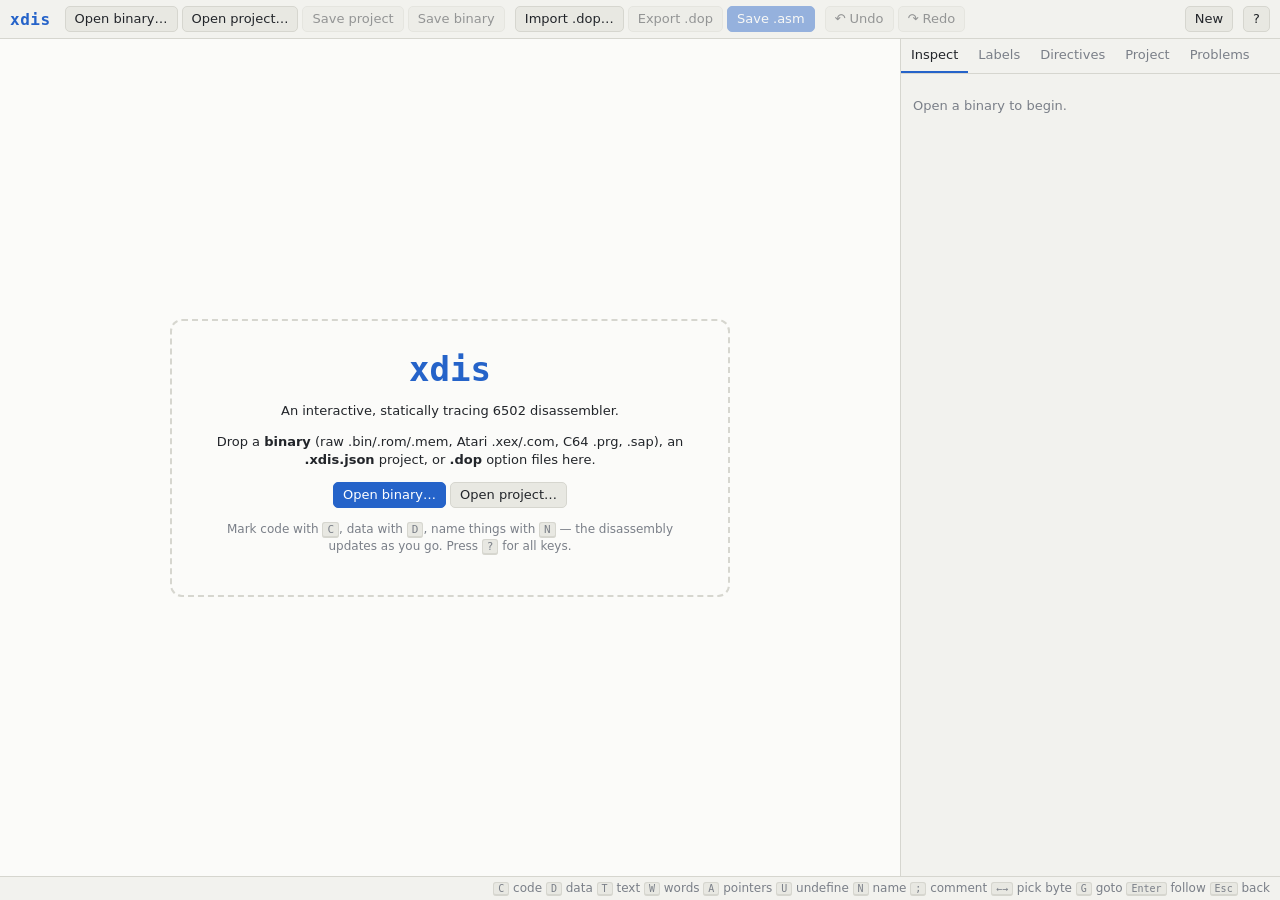
<file: index.html>
<!doctype html>
<html lang="en">
<head>
<meta charset="utf-8">
<meta name="viewport" content="width=device-width, initial-scale=1">
<title>xdis — interactive 6502 disassembler</title>
<link rel="stylesheet" href="css/xdis.css">
</head>
<body>
<header class="toolbar">
  <div class="brand" title="Interactive statically tracing 6502 disassembler">xdis</div>
  <div class="group">
    <button id="btn-open-bin" title="Open a binary: raw, Atari XEX, C64 PRG, SAP">Open binary…</button>
    <button id="btn-open-proj" title="Open an .xdis.json project">Open project…</button>
    <button id="btn-save-proj" title="Save project (Ctrl+S)">Save project</button>
    <button id="btn-save-bin" title="Save the original binary, e.g. one embedded in a project">Save binary</button>
  </div>
  <div class="group">
    <button id="btn-import-dop" title="Merge directives from dis option files (.dop)">Import .dop…</button>
    <button id="btn-export-dop" title="Save as a dis option file usable by the CLI">Export .dop</button>
    <button id="btn-save-asm" class="primary" title="Save the generated assembly (Ctrl+Shift+S)">Save .asm</button>
  </div>
  <div class="group">
    <button id="btn-undo" title="Undo (Ctrl+Z)">↶ Undo</button>
    <button id="btn-redo" title="Redo (Ctrl+Y)">↷ Redo</button>
  </div>
  <div class="spacer"></div>
  <div id="file-info" class="file-info"></div>
  <button id="btn-new" title="Close this project and start over">New</button>
  <button id="btn-help" title="Keyboard shortcuts (?)">?</button>
</header>

<main>
  <section class="center">
    <canvas id="map" title="Memory map — click to jump"></canvas>
    <div id="findbar" class="findbar" hidden>
      <input id="find-input" type="text" placeholder="Find in source" spellcheck="false" autocomplete="off">
      <button id="find-case" class="toggle" title="Match case">Aa</button>
      <button id="find-regex" class="toggle" title="Regular expression">.*</button>
      <span id="find-count" class="dim"></span>
      <button id="find-prev" title="Previous match (Shift+Enter, Shift+F3)">↑</button>
      <button id="find-next" title="Next match (Enter, F3)">↓</button>
      <button id="find-close" title="Close (Esc)">×</button>
    </div>
    <div id="listwrap">
      <div id="listing" tabindex="0">
        <div id="spacer"></div>
        <div id="rows"></div>
      </div>
      <div id="vbar" aria-hidden="true"><div id="vbar-spacer"></div></div>
    </div>
    <div id="empty" class="empty">
      <div class="drop">
        <h1>xdis</h1>
        <p>An interactive, statically tracing 6502 disassembler.</p>
        <p>Drop a <b>binary</b> (raw .bin/.rom/.mem, Atari .xex/.com, C64 .prg, .sap),
          an <b>.xdis.json</b> project, or <b>.dop</b> option files here.</p>
        <p><button id="btn-open-bin2" class="primary">Open binary…</button>
           <button id="btn-open-proj2">Open project…</button></p>
        <p class="hint">Mark code with <kbd>C</kbd>, data with <kbd>D</kbd>, name things with <kbd>N</kbd> —
          the disassembly updates as you go. Press <kbd>?</kbd> for all keys.</p>
      </div>
    </div>
  </section>

  <aside class="side">
    <nav class="tabs">
      <button data-tab="inspect" class="on">Inspect</button>
      <button data-tab="labels">Labels</button>
      <button data-tab="directives">Directives</button>
      <button data-tab="project">Project</button>
      <button data-tab="problems">Problems <span id="problem-count" class="badge" hidden></span><span id="suggest-count" class="badge suggest" hidden title="Suggestions"></span></button>
    </nav>
    <div class="panel" id="tab-inspect"></div>
    <div class="panel" id="tab-labels" hidden>
      <input id="label-filter" type="search" placeholder="Filter labels…" autocomplete="off">
      <div class="label-kinds">
        <label><input type="checkbox" id="lf-user" checked> named</label>
        <label><input type="checkbox" id="lf-auto" checked> auto</label>
        <label><input type="checkbox" id="lf-ext" checked> external</label>
      </div>
      <div id="label-list" class="list"></div>
    </div>
    <div class="panel" id="tab-directives" hidden>
      <h3>Symbol sets</h3>
      <div id="symbol-sets"></div>
      <p><button id="btn-add-include">Add symbol .dop…</button></p>
      <h3>Directives <span id="dir-count" class="dim"></span></h3>
      <input id="dir-add" type="text" placeholder="Add: code start=$2000 · data tbl=$3000+FF · …" autocomplete="off" spellcheck="false">
      <input id="dir-filter" type="search" placeholder="Filter directives…" autocomplete="off">
      <label class="dim" title="Directives that can be removed together without changing which bytes are traced as code"><input type="checkbox" id="dir-unneeded"> Only show directives not needed for tracing</label>
      <p id="prune-row" hidden><button id="btn-prune" class="small" title="Remove every directive tagged &quot;no effect&quot;: code and data directives without a name that tracing finds anyway">Remove directives with no effect</button></p>
      <div id="dir-list" class="list mono"></div>
    </div>
    <div class="panel" id="tab-project" hidden></div>
    <div class="panel" id="tab-problems" hidden><div id="problem-list" class="list"></div></div>
  </aside>
</main>

<footer class="status">
  <span id="status-pos"></span>
  <span id="status-msg"></span>
  <span class="keys"><kbd>C</kbd> code <kbd>D</kbd> data <kbd>T</kbd> text <kbd>W</kbd> words
    <kbd>A</kbd> pointers <kbd>U</kbd> undefine <kbd>N</kbd> name <kbd>;</kbd> comment
    <kbd>←→</kbd> pick byte <kbd>G</kbd> goto <kbd>Enter</kbd> follow <kbd>Esc</kbd> back</span>
</footer>

<div id="ctx" class="ctx" hidden></div>
<div id="tip" class="tip" hidden></div>

<dialog id="dlg">
  <form method="dialog" id="dlg-form">
    <h2 id="dlg-title"></h2>
    <div id="dlg-body"></div>
    <div class="dlg-buttons" id="dlg-buttons"></div>
  </form>
</dialog>

<input type="file" id="file-bin" hidden>
<input type="file" id="file-proj" accept=".json,application/json" hidden>
<input type="file" id="file-dop" accept=".dop,.txt" multiple hidden>
<input type="file" id="file-include" accept=".dop,.txt" multiple hidden>

<script src="js/opcodes.js"></script>
<script src="js/core.js"></script>
<script src="js/symbols.js"></script>
<script src="js/app.js"></script>
</body>
</html>
</file>
<file: css/xdis.css>
:root {
    --bg: #fbfbf9;
    --panel: #f2f2ee;
    --panel2: #e8e8e2;
    --border: #d6d6cf;
    --fg: #22252a;
    --dim: #7a7f88;
    --addr: #8a8f99;
    --bytes: #a3a7ae;
    --mn: #1f5fae;
    --num: #a3570c;
    --sym: #7038b8;
    --lbl: #8a5a00;
    --str: #2f7d32;
    --note: #3d7a3d;
    --dir: #6b7280;
    --ucm: #b34700;
    --cur: #dce8f8;
    --sel: #ebf1fa;
    --accent: #2563c9;
    --accent-fg: #fff;
    --warn: #b45309;
    --m-code: #3b82f6;
    --m-data: #c9ccd2;
    --m-udata: #e0a030;
    --m-text: #3fa45b;
    --m-ptr: #9b6bd6;
    --m-gap: #fbfbf9;
    --m-reloc: #0f9d8f;
    --lh: 18px;
    --mono: ui-monospace, "JetBrains Mono", "Cascadia Mono", Consolas, "DejaVu Sans Mono", monospace;
    --sans: system-ui, -apple-system, "Segoe UI", Roboto, sans-serif;
    color-scheme: light;
}

@media (prefers-color-scheme: dark) {
    :root:not([data-theme="light"]) {
        --bg: #111317;
        --panel: #181b21;
        --panel2: #20242c;
        --border: #2b3039;
        --fg: #d8dbe0;
        --dim: #7b8290;
        --addr: #6f7a8c;
        --bytes: #525b6a;
        --mn: #79bbff;
        --num: #f2b56b;
        --sym: #c8a6ff;
        --lbl: #ffd479;
        --str: #94dc94;
        --note: #85b884;
        --dir: #8d95a3;
        --ucm: #ffb86b;
        --cur: #233452;
        --sel: #1b2638;
        --accent: #3b82f6;
        --m-data: #3a404b;
        --m-gap: #111317;
        color-scheme: dark;
    }
}

:root[data-theme="dark"] {
    --bg: #111317; --panel: #181b21; --panel2: #20242c; --border: #2b3039; --fg: #d8dbe0;
    --dim: #7b8290; --addr: #6f7a8c; --bytes: #525b6a; --mn: #79bbff; --num: #f2b56b;
    --sym: #c8a6ff; --lbl: #ffd479; --str: #94dc94; --note: #85b884; --dir: #8d95a3;
    --ucm: #ffb86b; --cur: #233452; --sel: #1b2638; --accent: #3b82f6; --m-data: #3a404b;
    --m-gap: #111317;
    color-scheme: dark;
}

* { box-sizing: border-box; }
html, body { height: 100%; }
body {
    margin: 0;
    background: var(--bg);
    color: var(--fg);
    font: 13px/1.4 var(--sans);
    display: grid;
    grid-template-rows: auto 1fr auto;
    overflow: hidden;
}
[hidden] { display: none !important; }

button, select, input, textarea {
    font: inherit;
    color: inherit;
}
button {
    background: var(--panel2);
    border: 1px solid var(--border);
    border-radius: 5px;
    padding: 3px 9px;
    cursor: pointer;
    white-space: nowrap;
}
button:hover:not(:disabled) { border-color: var(--accent); }
button:disabled { opacity: .45; cursor: default; }
button.primary { background: var(--accent); color: var(--accent-fg); border-color: var(--accent); }
button.small { padding: 0 6px; font-size: 12px; }
input[type=text], input[type=search], input[type=number], select, textarea {
    background: var(--bg);
    border: 1px solid var(--border);
    border-radius: 4px;
    padding: 3px 6px;
}
input:focus, select:focus, textarea:focus, button:focus-visible { outline: 2px solid var(--accent); outline-offset: -1px; }
kbd {
    font: 11px var(--mono);
    border: 1px solid var(--border);
    border-bottom-width: 2px;
    border-radius: 3px;
    padding: 0 4px;
    background: var(--panel2);
}
.mono { font-family: var(--mono); }
.dim { color: var(--dim); }

/* toolbar */
.toolbar {
    display: flex;
    align-items: center;
    gap: 10px;
    padding: 6px 10px;
    background: var(--panel);
    border-bottom: 1px solid var(--border);
    flex-wrap: wrap;
}
.toolbar .group { display: flex; gap: 4px; }
.brand { font: 700 16px var(--mono); letter-spacing: .5px; color: var(--accent); margin-right: 4px; }
.spacer { flex: 1; }
.file-info { color: var(--dim); font-family: var(--mono); font-size: 12px; max-width: 40ch; overflow: hidden; text-overflow: ellipsis; white-space: nowrap; }

main {
    display: grid;
    grid-template-columns: 1fr minmax(300px, 380px);
    min-height: 0;
}
.center {
    position: relative;
    display: grid;
    grid-template-rows: auto 1fr;
    min-width: 0;
    min-height: 0;
}

/* memory map */
#map {
    width: 100%;
    height: 26px;
    display: block;
    cursor: pointer;
    border-bottom: 1px solid var(--border);
    background: var(--m-gap);
}

/* listing */
/* The listing doesn't scroll vertically by itself: #vbar, an empty element
   showing only a scrollbar, drives it (and the wheel), so the rows and their
   position always change together. */
#listwrap {
    display: flex;
    min-height: 0;
    min-width: 0;
}
#listing {
    position: relative;
    flex: 1;
    min-width: 0;
    overflow-x: auto;
    overflow-y: hidden;
    overflow-anchor: none;      /* rows are replaced while scrolling: don't let the browser shift them */
    user-select: none;          /* selection is by line (Ctrl+C copies it as assembly) */
    font: 13px var(--mono);
    outline: none;
    min-height: 0;
}
#spacer { width: 1px; }
#vbar { flex: none; width: 14px; overflow-x: hidden; overflow-y: scroll; }
#vbar-spacer { width: 1px; }
#rows { position: absolute; left: 0; top: 0; min-width: 100%; }
.row {
    height: var(--lh);
    line-height: var(--lh);
    white-space: pre;
    display: flex;
    padding-right: 12px;
    cursor: default;
}
.row > span { flex: none; overflow: hidden; }
.row .ad { width: 11ch; color: var(--addr); padding-left: 1ch; }
.row .ad .sg { color: var(--bytes); }
.row .by { width: 10ch; color: var(--bytes); }
.row .src { width: var(--srcw, 40ch); text-overflow: ellipsis; }
.row.k-label .src, .row.k-equ .src, .row.k-mid .src, .row.k-note .src, .row.k-seg .src, .row.k-dir .src { width: auto; min-width: var(--srcw, 40ch); padding-right: 2ch; }
.row .cm { flex: 1 1 auto; color: var(--dim); text-overflow: ellipsis; }
.row .cm .u { color: var(--ucm); }
.row .cm .xl { cursor: pointer; }
.row .cm .xl:hover { color: var(--sym); text-decoration: underline; }
.row.sel { background: var(--sel); }
.row.cur { background: var(--cur); }
#listing:focus .row.cur { box-shadow: inset 2px 0 var(--accent); }
.row.flash { animation: flash 1s ease-out; }
@keyframes flash { from { background: var(--m-udata); } }

.t-mn { color: var(--mn); }
.t-ill { color: var(--warn); text-decoration: underline dotted; }
.t-num { color: var(--num); }
.t-sym { color: var(--sym); cursor: pointer; }
.t-sym:hover, .t-lbl:hover { text-decoration: underline; }
.t-lbl { color: var(--lbl); font-weight: 600; cursor: pointer; }
.t-str { color: var(--str); }
.t-dir { color: var(--dir); }
.t-note { color: var(--note); font-style: italic; }
.t-op { color: var(--sym); font-style: italic; }
.row [data-a] { cursor: pointer; }
.row [data-a]:hover { text-decoration: underline dotted; }
.row .bsel { outline: 1px solid var(--accent); outline-offset: -1px; border-radius: 2px; background: var(--sel); }
.k-seg { border-top: 1px solid var(--border); }
.k-seg .t-note { color: var(--dim); font-style: normal; }

.empty {
    position: absolute;
    inset: 0;
    display: grid;
    place-items: center;
    background: var(--bg);
}
.empty .drop {
    max-width: 560px;
    text-align: center;
    border: 2px dashed var(--border);
    border-radius: 12px;
    padding: 28px 32px;
}
.empty h1 { font: 700 34px var(--mono); color: var(--accent); margin: 0 0 4px; }
.empty .hint { color: var(--dim); font-size: 12px; }
body.dragging .empty .drop, body.dragging #listwrap { outline: 3px dashed var(--accent); outline-offset: -6px; }

/* side panel */
.side {
    border-left: 1px solid var(--border);
    background: var(--panel);
    display: grid;
    grid-template-rows: auto 1fr;
    min-height: 0;
    min-width: 0;
}
.tabs { display: flex; border-bottom: 1px solid var(--border); overflow-x: auto; }
.tabs button {
    border: 0;
    border-radius: 0;
    background: transparent;
    padding: 7px 10px;
    border-bottom: 2px solid transparent;
    color: var(--dim);
}
.tabs button.on { color: var(--fg); border-bottom-color: var(--accent); }
.badge { background: var(--warn); color: #fff; border-radius: 8px; padding: 0 5px; font-size: 11px; }
.badge.suggest { background: var(--m-reloc); margin-left: 3px; }
.panel { overflow: auto; padding: 10px 12px; min-height: 0; }
.panel h3 { font-size: 11px; text-transform: uppercase; letter-spacing: .06em; color: var(--dim); margin: 14px 0 6px; }
.panel h3:first-child { margin-top: 0; }
.panel input[type=text], .panel input[type=search], .panel textarea { width: 100%; }
.panel textarea { font-family: var(--mono); resize: vertical; min-height: 3.2em; }
#tab-labels, #tab-directives, #tab-problems { display: flex; flex-direction: column; gap: 6px; }
#tab-labels[hidden], #tab-directives[hidden], #tab-problems[hidden] { display: none; }
.list { font-size: 12px; }
.list .item {
    display: flex;
    gap: 8px;
    padding: 2px 4px;
    border-radius: 3px;
    cursor: pointer;
    align-items: baseline;
}
.list .item:hover { background: var(--panel2); }
.list .item .nm { flex: 1; overflow: hidden; text-overflow: ellipsis; white-space: nowrap; font-family: var(--mono); }
.list .item .ad { font-family: var(--mono); color: var(--addr); }
.list .item .kd { font-size: 10px; color: var(--dim); width: 4em; text-align: right; }
.list .item .x { color: var(--dim); border: 0; background: none; padding: 0 4px; }
.list .item .x:hover { color: var(--warn); }
.list .item .dir-edit { flex: 1; min-width: 0; font: 12px var(--mono); padding: 1px 4px; }
.tag { font: 10px var(--sans); border-radius: 8px; padding: 0 6px; white-space: nowrap; align-self: center; cursor: help; }
.tag-none { background: var(--m-udata); color: #222; }
.tag-name, .tag-format { background: var(--panel2); color: var(--dim); border: 1px solid var(--border); }
#tab-directives > label { font-size: 12px; display: flex; gap: 6px; align-items: center; }
.list .more { color: var(--dim); padding: 4px; }
.label-kinds { display: flex; gap: 10px; font-size: 12px; color: var(--dim); }
.problem { padding: 4px 6px; border-left: 3px solid var(--warn); margin-bottom: 4px; background: var(--bg); font-size: 12px; }
.problem.link { cursor: pointer; }
.problem.suggest { border-left-color: var(--m-reloc); }
.problem .dismiss { float: right; margin: -2px -4px 0 6px; color: var(--dim); background: none; border: 0; padding: 0 4px; }
.problem .dismiss:hover { color: var(--warn); }
.seg-table tr.reloc td { color: var(--m-reloc); }
.problem.link:hover { background: var(--panel2); border-left-color: var(--accent); }

/* inspector */
.ins-head { display: flex; align-items: baseline; gap: 8px; margin-bottom: 8px; }
.ins-head .big { font: 600 18px var(--mono); }
.pill { font-size: 11px; border-radius: 9px; padding: 0 7px; background: var(--panel2); color: var(--dim); }
.pill.code { background: var(--m-code); color: #fff; }
.pill.data { background: var(--m-data); color: var(--fg); }
.pill.udata { background: var(--m-udata); color: #222; }
.pill.text { background: var(--m-text); color: #fff; }
.pill.ptr { background: var(--m-ptr); color: #fff; }
.field { margin: 6px 0; }
.field label { display: block; font-size: 11px; color: var(--dim); margin-bottom: 2px; }
.field .row2 { display: flex; gap: 4px; }
.actions { display: grid; grid-template-columns: repeat(4, 1fr); gap: 4px; margin: 8px 0; }
.actions button { font-size: 12px; padding: 3px 4px; }
.actions kbd { font-size: 10px; margin-left: 3px; }
.xref { font: 12px var(--mono); }
.xref a { color: var(--sym); cursor: pointer; text-decoration: none; margin-right: 8px; display: inline-block; }
.xref a:hover { text-decoration: underline; }
.kv { display: grid; grid-template-columns: auto 1fr; gap: 2px 10px; font-size: 12px; }
.kv > :nth-child(odd) { color: var(--dim); }
.opts label { display: flex; gap: 6px; align-items: center; margin: 3px 0; }
.opts .num { display: flex; justify-content: space-between; align-items: center; gap: 8px; margin: 4px 0; }
.opts .num input, .opts .num select { width: 9em; }
.seg-table { width: 100%; border-collapse: collapse; font: 12px var(--mono); }
.seg-table td, .seg-table th { padding: 1px 4px; text-align: left; }
.seg-table th { color: var(--dim); font-weight: normal; }
.seg-table tr.click:hover { background: var(--panel2); cursor: pointer; }

/* status */
.status {
    display: flex;
    gap: 16px;
    align-items: center;
    padding: 3px 10px;
    border-top: 1px solid var(--border);
    background: var(--panel);
    font-size: 12px;
    color: var(--dim);
    white-space: nowrap;
    overflow: hidden;
}
#status-pos { font-family: var(--mono); color: var(--fg); }
#status-msg { flex: 1; overflow: hidden; text-overflow: ellipsis; }
#status-msg.err { color: var(--warn); }
.status .keys kbd { font-size: 10px; }

/* context menu, tooltip, dialog */
.ctx {
    position: fixed;
    z-index: 20;
    background: var(--panel);
    border: 1px solid var(--border);
    border-radius: 6px;
    box-shadow: 0 6px 24px rgba(0,0,0,.25);
    padding: 4px;
    min-width: 220px;
    font-size: 13px;
}
.ctx .mi { display: flex; justify-content: space-between; gap: 20px; padding: 4px 10px; border-radius: 4px; cursor: pointer; }
.ctx .mi:hover { background: var(--accent); color: var(--accent-fg); }
.ctx .mi kbd { background: transparent; color: inherit; }
.ctx .sep { height: 1px; background: var(--border); margin: 4px 0; }
.ctx .hd { font-size: 11px; color: var(--dim); padding: 2px 10px; font-family: var(--mono); }
.tip {
    position: fixed;
    z-index: 30;
    pointer-events: none;
    background: var(--panel2);
    border: 1px solid var(--border);
    border-radius: 4px;
    padding: 2px 6px;
    font: 12px var(--mono);
}
dialog {
    border: 1px solid var(--border);
    border-radius: 8px;
    background: var(--panel);
    color: var(--fg);
    padding: 16px 18px;
    min-width: 360px;
    max-width: min(640px, 92vw);
    box-shadow: 0 10px 40px rgba(0,0,0,.35);
}
dialog::backdrop { background: rgba(0,0,0,.35); }
dialog h2 { margin: 0 0 10px; font-size: 15px; }
dialog .dlg-buttons { display: flex; justify-content: flex-end; gap: 6px; margin-top: 14px; }
dialog input[type=text], dialog select, dialog textarea { width: 100%; }
dialog .field label { font-size: 12px; }
dialog pre.mono { max-height: 40vh; overflow: auto; }
dialog .help-grid { display: grid; grid-template-columns: auto 1fr; gap: 3px 14px; font-size: 13px; }
dialog .help-grid > :nth-child(odd) { text-align: right; white-space: nowrap; }

@media (max-width: 800px) {
    main { grid-template-columns: 1fr; grid-template-rows: 1fr 40%; }
    .side { border-left: 0; border-top: 1px solid var(--border); }
    .status .keys { display: none; }
    .row .by { display: none; }
}

/* find bar */
.findbar {
    position: absolute;
    top: 32px;
    right: 22px;
    z-index: 5;
    display: flex;
    gap: 4px;
    align-items: center;
    padding: 5px 6px;
    background: var(--panel);
    border: 1px solid var(--border);
    border-radius: 6px;
    box-shadow: 0 4px 16px rgba(0,0,0,.25);
}
.findbar input { width: 22ch; font-family: var(--mono); }
.findbar input.nomatch { outline: 2px solid var(--warn); }
.findbar button { padding: 1px 7px; }
.findbar .toggle.on { background: var(--accent); color: var(--accent-fg); border-color: var(--accent); }
#find-count { min-width: 7ch; text-align: center; font-size: 12px; }
.row.hit { background: color-mix(in srgb, var(--m-udata) 22%, transparent); }
.row.hit.cur { background: color-mix(in srgb, var(--m-udata) 45%, var(--cur)); }

/* symbol set viewer */
.viewsym { margin-left: auto; font-size: 11px; padding: 0 6px; }
.symview-bar { display: flex; gap: 10px; align-items: center; }
.symview-bar input[type=search] { flex: 1; }
.symview { max-height: 60vh; overflow: auto; border: 1px solid var(--border); border-radius: 4px; }
.symview table { font-size: 12px; }
.symview td { padding: 2px 6px; vertical-align: top; }
.symview tr.hd td { color: var(--dim); font-size: 11px; text-transform: uppercase; letter-spacing: .04em; padding-top: 8px; }
.symview tr.used td:first-child { color: var(--sym); }
dialog:has(.symview) { width: min(860px, 94vw); max-width: 94vw; }
.symview tr.off td:not(:first-child) { opacity: .45; text-decoration: line-through; }
.symview td.cbcell { width: 2.2em; cursor: pointer; text-align: center; }
.symview td.cbcell:hover { background: var(--panel2); }
.symview .symname { cursor: pointer; color: var(--sym); }
.symview .symname:hover { text-decoration: underline; }
.symview-bar .spacer { flex: 1; }
.symview-bar { margin-bottom: 4px; }

/* a bigger clear (x) button in search boxes */
input[type=search]::-webkit-search-cancel-button {
    -webkit-appearance: none;
    appearance: none;
    width: 18px;
    height: 18px;
    margin: -3px -4px -3px 4px;
    padding: 3px;
    cursor: pointer;
    background-color: var(--dim);
    border-radius: 3px;
    -webkit-mask: url("data:image/svg+xml,%3Csvg xmlns='http://www.w3.org/2000/svg' viewBox='0 0 16 16'%3E%3Cpath d='M3.5 3.5l9 9m0-9l-9 9' stroke='black' stroke-width='2' stroke-linecap='round'/%3E%3C/svg%3E") center / 12px no-repeat;
    mask: url("data:image/svg+xml,%3Csvg xmlns='http://www.w3.org/2000/svg' viewBox='0 0 16 16'%3E%3Cpath d='M3.5 3.5l9 9m0-9l-9 9' stroke='black' stroke-width='2' stroke-linecap='round'/%3E%3C/svg%3E") center / 12px no-repeat;
}
input[type=search]::-webkit-search-cancel-button:hover { background-color: var(--fg); }
#find-close { min-width: 28px; min-height: 24px; font-size: 15px; }
.tip.bytetip { white-space: pre; line-height: 1.45; padding: 4px 8px; }
</file>
